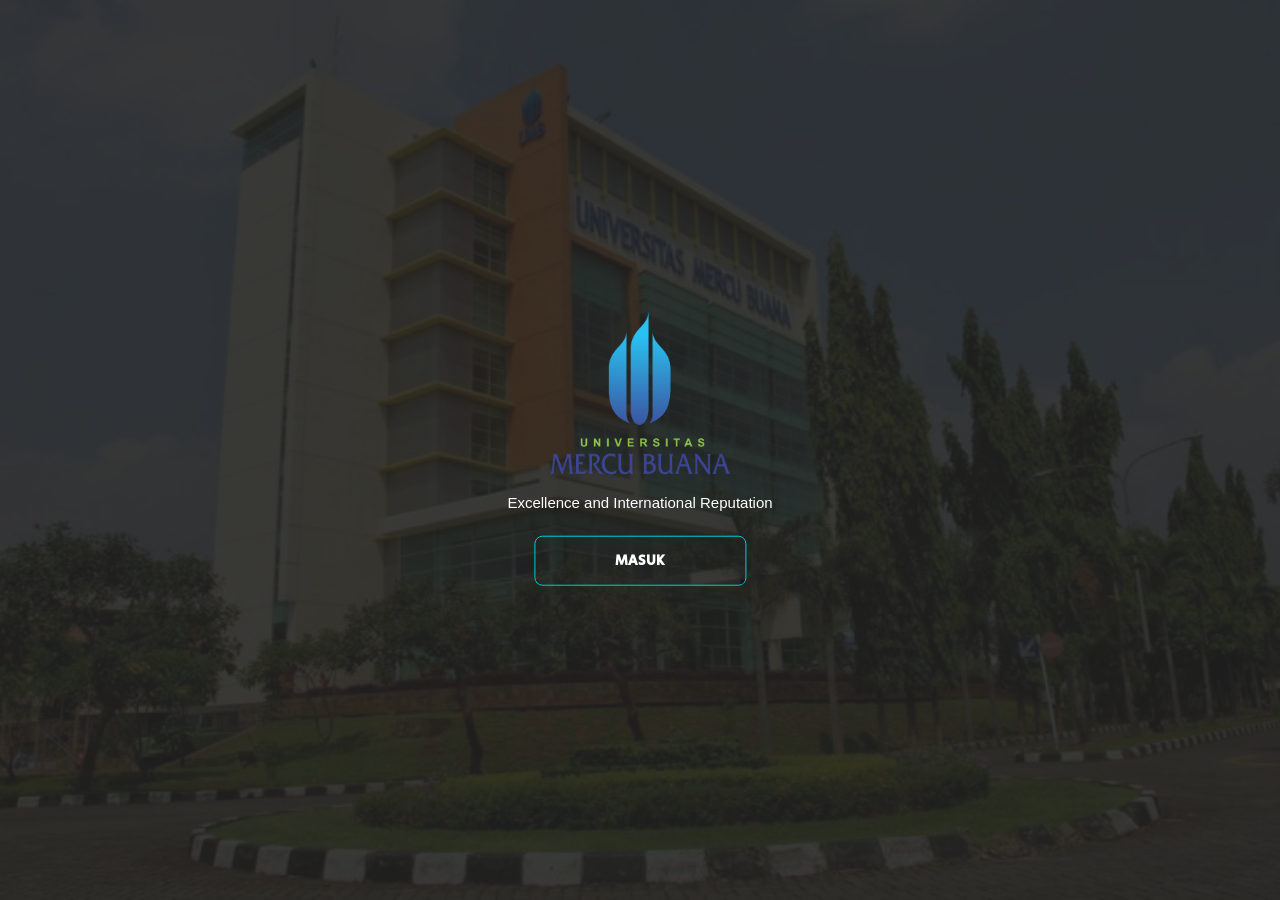
<file: index.html>
<!DOCTYPE html>
<html lang="en">

<head>
    <meta charset="UTF-8">
    <meta http-equiv="X-UA-Compatible" content="IE=edge">
    <meta name="viewport" content="width=device-width, initial-scale=1.0">
    <title>SPORUMB</title>
</head>
<link rel="stylesheet" href="style.css">
<link rel="preconnect" href="https://fonts.googleapis.com">
<link rel="preconnect" href="https://fonts.gstatic.com" crossorigin>
<link
    href="https://fonts.googleapis.com/css2?family=Alexandria:wght@200;300&family=Comfortaa:wght@500&family=Kanit:wght@500&family=Montserrat:wght@300&family=Nunito:wght@300&family=PT+Sans&family=Poppins&family=Secular+One&family=Suez+One&display=swap"
    rel="stylesheet">

<body>
    <div class="background">
        <div class="gelap"></div>
        <div class="kurung">
            <img src="assets/logo mercu.png" alt="">
            <div class="kurung2">
                <p>Excellence and International Reputation</p>
                <button>
                    <div>
                        <span></span>
                        <a href="home.html">MASUK</a>
                    </div>
                </button>
            </div>
        </div>
    </div>
    <!-- <div class="shadow">
        <div class="caption">
            <h2 class="caption-header">Introduce My Brand</h2>
            <p >RellzCatalog Lorem ipsum dolor sit amet consectetur adipisicing elit. Laborum illum natus
                eaque iure quo dicta explicabo, sit eum quisquam molestias, reprehenderit vel voluptatem. Blanditiis
                laudantium voluptate dolorum, veniam quo nihil!
                Aut incidunt nostrum illum tempora fugiat sint maxime explicabo excepturi earum veniam? Iste, ducimus
                eveniet perspiciatis placeat ex tenetur illum dolor cupiditate, ipsum distinctio eum eos blanditiis
                soluta nemo iusto?
                Sed saepe numquam quae earum velit assumenda sapiente vero voluptatum atque iure odit ipsam laborum
                corporis aperiam architecto ex delectus, sint et, harum libero possimus consectetur obcaecati. Sapiente,
                possimus deserunt?
                Reprehenderit, dolorum doloribus hic vel cupiditate, aperiam nulla sit odit fugit incidunt similique.
                Doloremque aliquam ea fugit cum provident, libero similique rerum eaque. Alias eligendi ipsum voluptatum
                id dolorum dolor.
                Ullam rerum reiciendis reprehenderit, repudiandae impedit explicabo illum mollitia numquam! Temporibus
                harum sint consequatur laborum odit possimus deserunt quia, unde fugiat eius accusantium rerum! Hic
                possimus maxime ab veniam voluptate.</p>
        </div>
        <div class="button50">
            <a href="home.html">Shop Now</a>
        </div>
    </div>
    <div class="footer">
        <img src="assets/RC ABSTRAK.png" alt="" id="balap">
    </div> -->
</body>

</html>
</file>
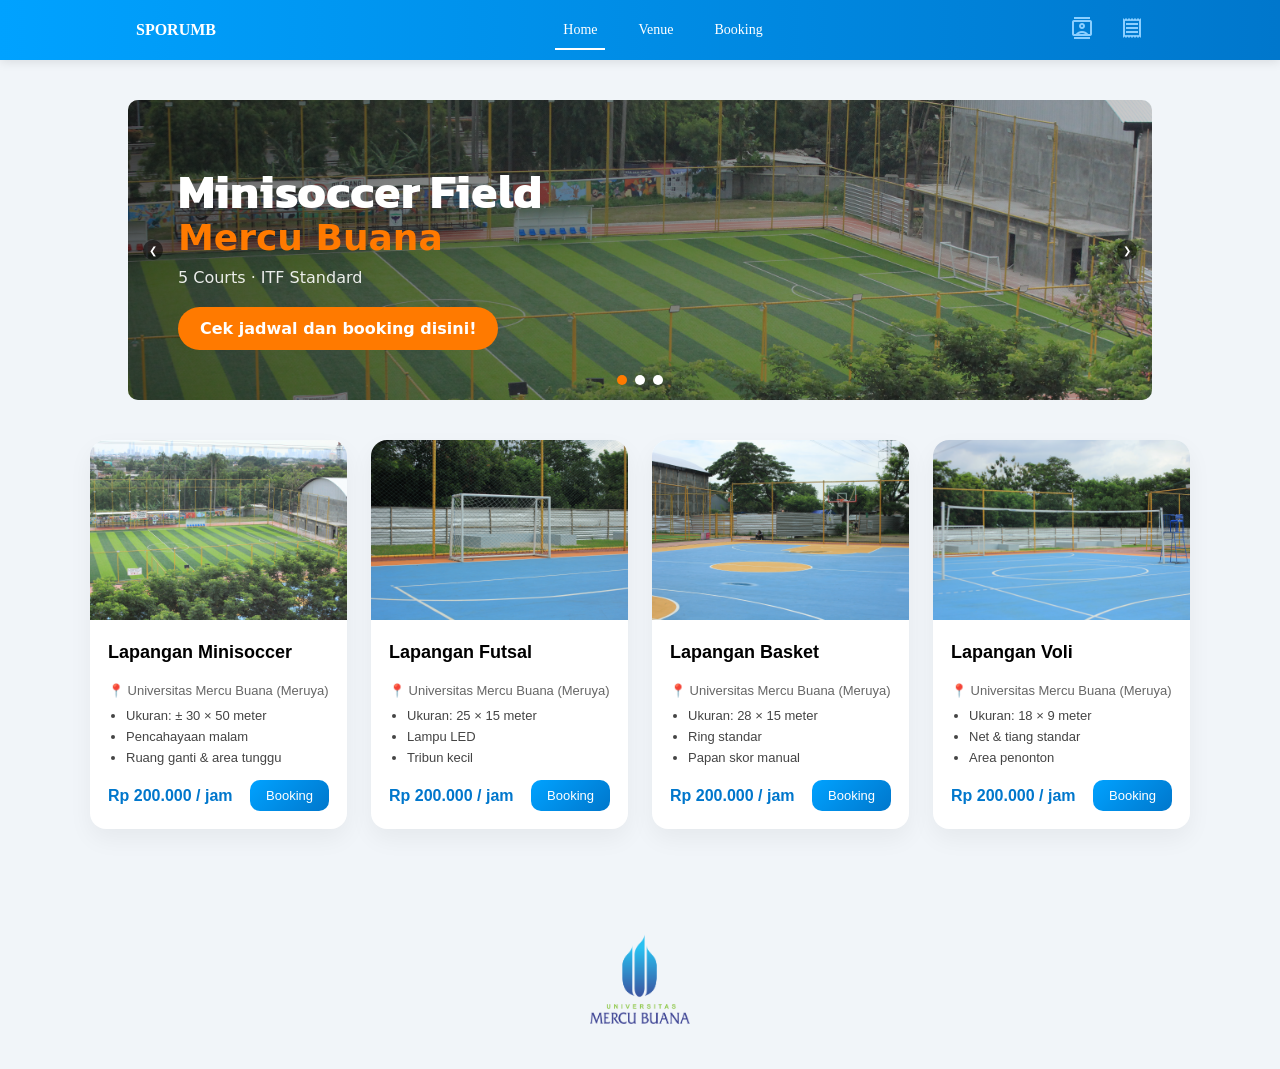
<file: home.html>
<!DOCTYPE html>
<html lang="en">

<head>
    <meta charset="UTF-8">
    <meta http-equiv="X-UA-Compatible" content="IE=edge">
    <meta name="viewport" content="width=device-width, initial-scale=1.0">
    <title>Store</title>
</head>

<link rel="stylesheet" href="style.css">
<link rel="preconnect" href="https://fonts.googleapis.com">
<link rel="preconnect" href="https://fonts.gstatic.com" crossorigin>
<link
    href="https://fonts.googleapis.com/css2?family=Alexandria:wght@200;300&family=Comfortaa:wght@500&family=Kanit:wght@500&family=Montserrat:wght@300&family=Nunito:wght@300&family=PT+Sans&family=Poppins&family=Secular+One&family=Suez+One&display=swap"
    rel="stylesheet">
<link rel="stylesheet"
    href="https://fonts.googleapis.com/css2?family=Material+Symbols+Outlined:opsz,wght,FILL,GRAD@48,500,0,200" />

<body>
    <div class="navbar">
        <div class="navbar-container">
            <div id="sidebar" class="sidebar">
                <h3>Riwayat Booking</h3>
                <div id="invoiceList"></div>
            </div>
            <!-- LEFT : LOGO -->
            <div class="nav-left">
                <!-- <img src="assets/logo mercu.png" alt="Logo"> -->
                <a href="index.html"><span class="brand-text">SPORUMB</span></a>
            </div>

            <!-- CENTER : MENU (OPSIONAL) -->

            <div class="nav-center">
                <a href="home.html" class="nav-link active">Home</a>
                <a href="#venue" class="nav-link">Venue</a>
                <a href="optionBooking.html" class="nav-link">Booking</a>
            </div>


            <!-- RIGHT : ICON -->
            <div class="nav-right">
                <a href="https://api.whatsapp.com/send/?phone=6289531042727&text&type=phone_number&app_absent=0"
                    class="icon-btn">
                    <span class="material-symbols-outlined">contacts</span>
                </a>
                <!-- <a href="index.html" class="icon-btn">
                    <span class="material-symbols-outlined">arrow_back</span>
                </a> -->
                <!-- <span class="counter" id="counter"></span> -->
                <a href="#" onclick="toggleSidebar()" class="icon-btn notif-wrapper">
                    <span class="material-symbols-outlined">receipt</span>
                    <span id="notifBadge" class="notif-badge">0</span>
                </a>

            </div>

        </div>
    </div>


    <div class="shadow2">
        <div class="carousel">
            <div class="carousel-track">

                <div class="slide active" style="background-image:url('assets/minisoccer.JPG')">
                    <div class="overlay">
                        <h1>Minisoccer Field</h1>
                        <h2>Mercu Buana</h2>
                        <p>5 Courts · ITF Standard</p>
                        <a href="#booking" class="btnn">Cek jadwal dan booking disini!</a>
                    </div>
                </div>

                <div class="slide" style="background-image:url('assets/badminton.JPG')">
                    <div class="overlay">
                        <h1>Volly Field</h1>
                        <h2>Premium Field</h2>
                        <p>Standar Nasional · Lighting Night</p>
                        <a href="#booking" class="btnn">Booking sekarang</a>
                    </div>
                </div>

                <div class="slide" style="background-image:url('assets/basket.JPG')">
                    <div class="overlay">
                        <h1>Basket Hall</h1>
                        <h2>Outdoor Court</h2>
                        <p>AC · Standard Nasional</p>
                        <a href="#booking" class="btnn">Lihat jadwal</a>
                    </div>
                </div>

            </div>
            <button class="carousel-btn prev">&#10094;</button>
            <button class="carousel-btn next">&#10095;</button>

            <!-- DOT -->
            <div class="carousel-dots"></div>
        </div>


        <div class="mengurung" id="venue">
            <div class="field-grid">
                <!-- Minisoccer -->
                <div class="field-card">
                    <img src="assets/minisoccer.JPG" alt="Lapangan Minisoccer">

                    <div class="field-content">
                        <h3>Lapangan Minisoccer</h3>
                        <p class="location">📍 Universitas Mercu Buana (Meruya)</p>

                        <ul class="field-info">
                            <li>Ukuran: ± 30 × 50 meter</li>
                            <li>Pencahayaan malam</li>
                            <li>Ruang ganti & area tunggu</li>
                        </ul>

                        <div class="field-footer">
                            <span class="price">Rp 200.000 / jam</span>
                            <button class="btn-book" onclick="goBooking('Lapangan Minisoccer')">
                                Booking
                            </button>
                        </div>
                    </div>
                </div>

                <!-- Futsal -->
                <div class="field-card">
                    <img src="assets/futsal.JPG" alt="Lapangan Futsal">

                    <div class="field-content">
                        <h3>Lapangan Futsal</h3>
                        <p class="location">📍 Universitas Mercu Buana (Meruya)</p>

                        <ul class="field-info">
                            <li>Ukuran: 25 × 15 meter</li>
                            <li>Lampu LED</li>
                            <li>Tribun kecil</li>
                        </ul>

                        <div class="field-footer">
                            <span class="price">Rp 200.000 / jam</span>
                            <button class="btn-book" onclick="goBooking('Lapangan Futsal')">
                                Booking
                            </button>
                        </div>
                    </div>
                </div>

                <!-- Basket -->
                <div class="field-card">
                    <img src="assets/basket.JPG" alt="Lapangan Basket">

                    <div class="field-content">
                        <h3>Lapangan Basket</h3>
                        <p class="location">📍 Universitas Mercu Buana (Meruya)</p>


                        <ul class="field-info">
                            <li>Ukuran: 28 × 15 meter</li>
                            <li>Ring standar</li>
                            <li>Papan skor manual</li>
                        </ul>

                        <div class="field-footer">
                            <span class="price">Rp 200.000 / jam</span>
                            <button class="btn-book" onclick="goBooking('Lapangan Basket')">
                                Booking
                            </button>
                        </div>
                    </div>
                </div>

                <!-- Voli -->
                <div class="field-card">
                    <img src="assets/badminton.JPG" alt="Lapangan Voli">

                    <div class="field-content">
                        <h3>Lapangan Voli</h3>
                        <p class="location">📍 Universitas Mercu Buana (Meruya)</p>


                        <ul class="field-info">
                            <li>Ukuran: 18 × 9 meter</li>
                            <li>Net & tiang standar</li>
                            <li>Area penonton</li>
                        </ul>

                        <div class="field-footer">
                            <span class="price">Rp 200.000 / jam</span>
                            <button class="btn-book" onclick="goBooking('Lapangan Volly')">
                                Booking
                            </button>
                        </div>
                    </div>
                </div>
            </div>
        </div>
        <div class="footer">
            <img src="assets/logo mercu.png" alt="" id="balap">
        </div>
    </div>


    <!-- POPUP SUCCESS -->
    <!-- <div id="successModal" class="modal">
        <div class="modal-box">
            <div class="modal-icon">✔</div>
            <h3>Booking Berhasil</h3>
            <p>Data pemesanan berhasil disimpan.<br>Silakan cek riwayat booking.</p>
            <button onclick="closeModal()">OK</button>
        </div>
    </div> -->

    <div id="appModal" class="modal-overlay">
        <div class="modal-box">
            <div class="modal-icon" id="modalIcon">✔</div>
            <h3 id="modalTitle">Title</h3>
            <p id="modalMessage">Message</p>
            <button onclick="closeModal()" class="modal-btn">OK</button>
        </div>
    </div>



    <script src="script.js"></script>
    <!-- <script src="ini.js"></script> -->
    <script>
        function goBooking(field) {
            window.location.href = `optionBooking.html?field=${encodeURIComponent(field)}`;
        }
    </script>
    <!-- <script>
        document.addEventListener("DOMContentLoaded", function () {

            const track = document.querySelector(".carousel-track");
            const slides = document.querySelectorAll(".slide");
            const dotsContainer = document.querySelector(".carousel-dots");

            const prevBtn = document.querySelector(".carousel-btn.prev");
            const nextBtn = document.querySelector(".carousel-btn.next");

            let index = 0;

            // ===== DOT =====
            slides.forEach((_, i) => {
                const dot = document.createElement("span");
                if (i === 0) dot.classList.add("active");
                dot.addEventListener("click", () => moveToSlide(i));
                dotsContainer.appendChild(dot);
            });

            const dots = document.querySelectorAll(".carousel-dots span");

            // ===== FUNCTION SLIDE =====
            function moveToSlide(i) {
                index = i;
                track.style.transform = `translateX(-${index * 100}%)`;

                dots.forEach(dot => dot.classList.remove("active"));
                dots[index].classList.add("active");
            }

            // ===== BUTTON PREV / NEXT =====
            prevBtn.addEventListener("click", () => {
                index = (index - 1 + slides.length) % slides.length;
                moveToSlide(index);
            });

            nextBtn.addEventListener("click", () => {
                index = (index + 1) % slides.length;
                moveToSlide(index);
            });

            // ===== AUTO SLIDE =====
            setInterval(() => {
                index = (index + 1) % slides.length;
                moveToSlide(index);
            }, 5000);

        });



    </script> -->

</body>

</html>
</file>
<file: style.css>
* {
  padding: 0;
  margin: 0;
  scroll-behavior: smooth;
  box-sizing: border-box;
  scroll-behavior: smooth;
}

body {
  background: #f1f5f9;

}

::-webkit-scrollbar {
  display: none;
}

.background {
  background: url(assets/mercu.jpeg);
  background-size: cover;
  height: 100vh;
  position: relative;
}

.gelap {
  position: relative;
  height: 100vh;
  background-color: rgba(34, 33, 33, 0.88);
}

.kurung {
  position: absolute;
  text-align: center;
  position: absolute;
  top: 50%;
  left: 50%;
  transform: translate(-50%, -50%);
}

.kurung img {
  width: 180px;
  margin: auto;
}

.kurung2 {
  margin-top: 30px;
}

.kurung2 p {
  color: white;
  margin-top: -15px;
  margin-bottom: 25px;
  font-family: 'lexend', sans-serif;
  font-size: 15px;
}

.background .kurung .kurung2 button {
  all: unset;
  /* position:absolute; */
  cursor: pointer;
  /* margin-top: 100px; */
  margin: auto;
}

button div {
  position: relative;
  /* display: inline-block; */
  overflow: hidden;
  border-radius: 8px;
  width: auto;
  height: auto;
  padding: 14px 0;
  /* background: #00cbda; */
  border: 0.1px #00cbda solid;
}

button div::after {
  content: '';
  position: absolute;
  right: 0;
  bottom: 0;
  width: 5px;
  height: 5px;
  background: #0f1923;
  transition: 0.4s;
}

button:hover div:after {
  background: white;
}

button div span {
  position: absolute;
  width: 120%;
  height: 110%;
  transform: translate(-100%, -20px);
  /* background: #0f1923; */
  background: #00cbda;
  clip-path: polygon(8% 0, 100% 0, 95% 100%, 0% 100%);
  transition: 0.4s;
}

button:hover div span {
  transform: translate(-10%, -15px);
}

button div a {
  position: relative;
  text-decoration: none;
  color: #ffffff;
  font-family: 'secular one', sans-serif;
  /* text-transform: uppercase; */
  font-size: 14px;
  font-weight: bold;
  padding: 20px 80px;
}

.caption {
  margin-left: 40px;
  color: white;
  margin-top: 20px;
  font-family: "lexend", sans-serif;


}

.caption .caption-header {
  margin: 0;
  font-size: 40px;
}

p {
  margin-top: 20px;
}

.button50 {
  display: flex;
  justify-content: center;
  align-items: center;
  margin-top: 20px;
  width: 100%;
}

.button50 a {
  padding: 10px;
  text-decoration: none;
  color: white;
  background-color: #00a2ff;
  width: 100px;
  text-align: center;
  font-family: "lexend", sans-serif;
  font-weight: 600;
  border-radius: 10px;
}

.button50 a:hover {
  background-color: #000000;
  transition: all .2s ease-in-out;
}

.shadow {
  height: 300px;
  /* background-color: #ffffff; */
  box-shadow: 6px 6px 6px 0px rgba(0, 0, 0, 0.4);
}

.shadow1 {
  height: 600px;
  /* background-color: #ffffff; */
  box-shadow: 6px 6px 6px 0px rgba(0, 0, 0, 0.4);
}

.shadow2 {
  height: 780px;
  width: 100%;
  /* background-color: #ffffff; */
  /* box-shadow: 6px 6px 6px 0px rgba(0, 0, 0, 0.4); */
}

.footer {
  display: flex;
  align-items: center;
  justify-content: center;
  width: 100%;
  height: 200px;
  /* background-color: #1d1d1d; */
  /* margin-top: 20px; */
}

.footer img {
  width: 100px;
  margin-top: 20px;
}


.navbar {
  position: fixed;
  top: 0;
  width: 100%;
  height: 60px;
  background: linear-gradient(90deg, #00a2ff, #0077cc);
  z-index: 10000;
  box-shadow: 0 2px 10px rgba(0, 0, 0, 0.1);
}

.navbar-container {
  width: 80%;
  height: 100%;
  margin: auto;
  display: flex;
  align-items: center;
  justify-content: space-between;
}

/* LEFT */
.nav-left {
  display: flex;
  align-items: center;
  gap: 10px;
}

.nav-left img {
  width: 50px;
}

.brand-text {
  color: #fff;
  font-weight: 600;
  font-size: 16px;
  font-family: gotham;
}

/* CENTER */
.nav-center {
  display: flex;
  align-items: center;
  justify-content: center;
  gap: 25px;
  margin-left: 40px;
  font-family: gotham;
}

.nav-link {
  color: #e5f3ff;
  text-decoration: none;
  font-size: 14px;
  font-weight: 500;
  position: relative;
  padding: 6px 0;
}

.nav-link::after {
  content: "";
  position: absolute;
  left: 0;
  bottom: -4px;
  width: 0;
  height: 2px;
  background: #fff;
  transition: 0.3s;
}

.nav-link:hover::after,
.nav-link.active::after {
  width: 100%;
}



/* RIGHT */
.nav-right {
  display: flex;
  gap: 10px;
}

/* .icon-btn:hover {
  background-color: aliceblue;
  color: black;
  transition: .3s ease-in-out;
  border-radius: 10px;
} */

.navbar .icon-btn {
  color: #8bcfff;
  text-align: center;
  padding: 8px;
  text-decoration: none;
  font-family: gotham;
  transition: all 0.25s ease;
}

.icon-btn:hover {
  /* background: #fff;
    color: #0077cc; */
  color: white;
  /* border-radius: 100%; */
  transition: all ease-in-out .2s;
}

.navbar a {
  float: right;
  display: block;
  color: white;
  text-align: center;
  padding: 8px;
  text-decoration: none;
  font-family: gotham;
  /* margin-left: 5px; */
}

.notif-wrapper {
  position: relative;
}

.notif-badge {
  position: absolute;
  top: -6px;
  right: -6px;
  background: #ef4444;
  color: white;
  font-size: 11px;
  font-weight: bold;
  min-width: 18px;
  height: 18px;
  padding: 0 5px;
  border-radius: 999px;
  display: flex;
  align-items: center;
  justify-content: center;
  display: none;
}




div .gallery {
  /* border: 1px solid #ccc; */
  margin-top: 15px;
  border-radius: 20px;
  text-align: center;
  width: 450px;
  background-color: #ffffff;
  border: 1px solid #e5e7eb;
  /* border tipis modern */
  border-radius: 12px;
  padding: 20px;
  box-shadow: 0 4px 12px rgba(0, 0, 0, 0.08);
  /* soft shadow */
}

div.gallery img {
  width: 100%;
  height: auto;
  border-radius: 20px 20px 0 0;
  cursor: default;
  margin-top: 10px;
}

div.desc {
  padding: 10px;
  text-align: center;
  color: rgb(0, 0, 0);
}

.desc p {
  margin-top: -10px;
  font-family: poppins, sans-serif
}

.tombol3 {
  /* background-color: rgb(175, 175, 175); */
  background-color: white;
  padding: 8px 16px;
  text-decoration: none;
  color: #00a2ff;
  font-family: lexend, sans-serif;
  font-weight: 650;
  font-size: 14px;
  border-radius: 8px;
  border: 1.5px solid #00a2ff;
  margin-top: 10px;
  /* box-shadow: 0 4px 8px rgba(255, 106, 42, 0.35); */
  transition: all 0.25s ease;
}

.tombol3:hover {
  color: white;
  /* background-color: #ff6a2a; */
  background: linear-gradient(135deg, #00a2ff, #0077cc);
  box-shadow: 0 6px 12px #00a2ff;
  transform: translateY(-1.5px);
  transition: all ease-in-out .2s;
}

.tombol3:active {
  transform: scale(0.96);
}



/* .responsive {
  display: flex;
  justify-content: center;
  align-items: center;
  padding: 0 8px;
  float: left;
  width: 25%;

}

.responsive .gallery .shop-item-title {
  text-align: center;
  color: rgb(0, 0, 0);
  font-family: gotham, sans serif;
  font-size: large;
}

.responsive .gallery .shop-item-title p {
  margin-top: 10px;
}

@media only screen and (max-width: 700px) {
  .responsive {
    width: 49.99999%;
    margin: 6px 0;
  }
}

@media only screen and (max-width: 500px) {
  .responsive {
    width: 50%;
  }

  .responsive .gallery {
    border-radius: 13px;
  }

  .responsive .gallery a img {
    border-radius: 12px 12px 0 0;
  }
}

.clearfix:after {
  content: "";
  display: table;
  clear: both;
} */



.field-grid {
  width: 100%;
  margin: auto;
  display: grid;
  grid-template-columns: repeat(auto-fit, minmax(200px, 1fr));
  gap: 24px;
  padding: 40px 0;
}

.field-card {
  background: #fff;
  border-radius: 16px;
  overflow: hidden;
  box-shadow: 0 10px 25px rgba(0, 0, 0, 0.05);
  transition: 0.3s ease;
  font-family: 'Franklin Gothic Medium', 'Arial Narrow', Arial, sans-serif;
}

.field-card:hover {
  transform: translateY(-1px);
  box-shadow: 0 18px 35px rgba(0, 0, 0, 0.08);
}

.field-card img {
  width: 100%;
  height: 180px;
  object-fit: cover;
}

.field-content {
  padding: 18px;
}

.field-content h3 {
  font-size: 18px;
  font-weight: 600;
  margin-bottom: 6px;
}

.location {
  font-size: 13px;
  color: #666;
  margin-bottom: 10px;
}

.field-info {
  font-size: 13px;
  color: #444;
  padding-left: 18px;
  margin-bottom: 15px;
}

.field-info li {
  margin-bottom: 6px;
}

.field-footer {
  display: flex;
  justify-content: space-between;
  align-items: center;
}

.price {
  font-weight: 600;
  color: #0077cc;
}

.btn-book {
  background: linear-gradient(135deg, #00a2ff, #0077cc);
  color: #fff;
  border: none;
  padding: 8px 16px;
  border-radius: 10px;
  cursor: pointer;
  font-size: 13px;
  transition: 0.3s;
  font-family: 'Franklin Gothic Medium', 'Arial Narrow', Arial, sans-serif;
}

.btn-book:hover {
  opacity: 0.5;
  transform: scale(1.01);
}








.main2 {
  display: flex;
  justify-content: space-between;
  width: 100%;
  margin-top: 60px;
}

.main {
  width: 400px;
  height: 520px;
  border-color: #fafafa;
  margin: 0 auto;
  padding-top: 20px;
  border-radius: 10px;
  border: 1px solid #eeeeee;
  background-color: white;
  margin-top: 30px;
}

.img1 {
  background-image: url(assets/dewo.jpg);
  /* background-color: ; */
  background-size: cover;
  border-radius: 100px;
  width: 150px;
  height: 150px;
  margin: 0 auto;
  border: 1px solid #eaeaea;
}

.img2 {
  background-image: url(assets/padil.jpg);
  /* background-color: ; */
  background-size: cover;
  border-radius: 100px;
  width: 150px;
  height: 150px;
  margin: 0 auto;
  border: 1px solid #eaeaea;
}

.img3 {
  background-image: url(assets/hardiyan.jpg);
  /* background-color: ; */
  background-size: cover;
  border-radius: 100px;
  width: 150px;
  height: 150px;
  margin: 0 auto;
  border: 1px solid #eaeaea;
}

h1 {
  text-align: center;
  font-size: 30px;
  margin: 0;
  font-weight: bold;
  color: #6944ff;
  margin-top: 10px;
  font-family: 'Kanit', sans-serif
}

.text {
  text-align: center;
  font-size: 15px;
  margin: 0;
  color: #324e63;
  font-family: 'Secular One', sans-serif;
  font-weight: 100;
}

.text2 {
  margin-top: 20px;
  /* background-color: #00838B; */
}

.text2 p {
  width: auto;
  color: #324e63;
  text-align: center;
  font-family: 'Montserrat', sans-serif;
}

.sosmed {
  display: flex;
  justify-content: center;
  margin-top: 150px;
}

.sosmed img {
  width: 20px;
  padding: 3px;
}

.title {
  color: white;
  text-align: center;
}

.content {
  margin-right: 20px;
}

.mengurung {
  width: 1100px;
  margin: 0 auto;
}


.desc .tombol4 {
  background-color: aliceblue;
  padding: 8px;
  text-decoration: none;
  color: black;
  font-family: lexend, sans-serif;
  font-weight: 650;
  font-size: 14px;
  border-radius: 8px;
  border: 0;
  margin-top: 30px;
}




.carousel {
  position: relative;
  width: 80%;
  height: 300px;
  overflow: hidden;
  border-radius: 10px;
  margin: auto;
  margin-top: 100px;
}

.carousel-track {
  display: flex;
  height: 100%;
  transition: transform 0.8s ease-in-out;
}

.slide {
  min-width: 100%;
  height: 100%;
  background-size: cover;
  background-position: center;
  position: relative;
  z-index: 1;
}

.slide::after {
  content: "";
  position: absolute;
  inset: 0;
  background: linear-gradient(to right, rgba(0, 0, 0, 0.6), rgba(0, 0, 0, 0.2));
  z-index: 1;
}

.overlay {
  position: absolute;
  z-index: 2;
  bottom: 50px;
  left: 50px;
  color: #fff;
  max-width: 500px;
  font-family: system-ui, -apple-system, BlinkMacSystemFont, 'Segoe UI', Roboto, Oxygen, Ubuntu, Cantarell, 'Open Sans', 'Helvetica Neue', sans-serif;
}

.overlay h1 {
  font-size: 48px;
  font-weight: 700;
  color: white;
}

.overlay h2 {
  font-size: 36px;
  color: #ff7a00;
  margin-top: -10px;
}

.overlay p {
  margin: 10px 0 20px;
  font-size: 16px;
  opacity: 0.9;
}

.btnn {
  display: inline-block;
  background: #ff7a00;
  color: #fff;
  padding: 12px 22px;
  border-radius: 30px;
  text-decoration: none;
  font-weight: 600;
  transition: 0.3s;
}

.btnn:hover {
  background: #ff5e00;
}

/* DOT */
.carousel-dots {
  position: absolute;
  bottom: 15px;
  width: 100%;
  display: flex;
  justify-content: center;
  gap: 8px;
  z-index: 3;
  /* ⬅️ penting */
}

.carousel-dots span {
  width: 10px;
  height: 10px;
  background: #ffffff;
  border-radius: 50%;
  cursor: pointer;
  transition: 0.3s;
}

.carousel-dots span.active {
  background: #ff7a00;
}

.carousel-btn {
  position: absolute;
  top: 50%;
  transform: translateY(-50%);
  background: rgba(0, 0, 0, 0.5);
  color: #fff;
  border: none;
  width: 20px;
  height: 20px;
  border-radius: 50%;
  font-size: 10px;
  cursor: pointer;
  z-index: 4;
  transition: 0.3s;
}

.carousel-btn:hover {
  background: rgba(0, 0, 0, 0.75);
}

.carousel-btn.prev {
  left: 15px;
}

.carousel-btn.next {
  right: 15px;
}



.sidebar {
  position: fixed;
  top: 50px;
  right: -320px;
  width: 300px;
  height: 100%;
  background: #ffffff;
  box-shadow: -4px 0 10px rgba(0, 0, 0, 0.1);
  padding: 15px;
  transition: 0.3s ease;
  z-index: 999;
  overflow: auto;
  scroll-behavior: smooth;
}

.sidebar h3 {
  font-family: 'Franklin Gothic Medium', 'Arial Narrow', Arial, sans-serif;
  color: #0077cc;
  text-align: center;
}

/* scrollbar kecil */
.sidebar::-webkit-scrollbar {
  width: 6px;
}

.sidebar::-webkit-scrollbar-thumb {
  background: #cbd5e1;
  border-radius: 10px;
}

.sidebar.active {
  right: 0;
}

.invoice-item {
  border-bottom: 1px solid #e5e7eb;
  padding: 10px 0;
  font-size: 13px;
}


.booking-item {
  border: 1px solid #e5e7eb;
  padding: 10px;
  border-radius: 8px;
  margin-bottom: 10px;
  font-size: 13px;
}


.dikurung {
  display: flex;
  justify-content: center;
  padding-top: 70px;
}

.containerrr {
  width: 100%;
  max-width: 500px;
  background-color: #ffffff;
  border: 1px solid #e5e7eb;
  /* border tipis modern */
  border-radius: 12px;
  padding: 20px;
  box-shadow: 0 4px 12px rgba(0, 0, 0, 0.08);
  /* soft shadow */
}

.field-info {
  /* text-align: center; */
  margin-bottom: 15px;
}

.field-name {
  font-weight: 600;
  font-size: 15px;
}

.field-desc {
  font-size: 12px;
  color: #64748b;
}


.containerrr h2 {
  text-align: center;
  margin-bottom: 20px;
  font-weight: 600;
}


/* input[type="date"] {
            width: 113px;
            padding: 7px;
            margin-bottom: 15px;
            border: none;
            font-family: gotham;
            font-size: 13px;
            background-color: #b9ffd3;
        } */

.date-wrapper {
  margin-bottom: 20px;
}

.date-wrapper label {
  font-size: 13px;
  font-weight: 600;
  display: block;
  margin-bottom: 6px;
  color: #334155;
}

#date {
  width: 100%;
  padding: 12px 14px;
  border-radius: 10px;
  border: 1.5px solid #e5e7eb;
  font-size: 14px;
  cursor: pointer;
  transition: 0.25s ease;
}

#date:focus {
  outline: none;
  border-color: #ff3d00;
  box-shadow: 0 0 0 3px rgba(255, 61, 0, 0.15);
}

input {
  width: 100%;
  padding: 12px 14px;
  border-radius: 10px;
  border: 1.5px solid #e5e7eb;
  font-size: 14px;
  cursor: pointer;
  transition: 0.25s ease;
}

select {
  width: 100%;
  padding: 12px 14px;
  border-radius: 10px;
  border: 1.5px solid #e5e7eb;
  font-size: 14px;
  cursor: pointer;
  transition: 0.25s ease;
  margin-top: 10px;
}

.slots {
  display: grid;
  grid-template-columns: 1fr 1fr;
  gap: 10px;
}

.slot {
  background: white;
  border-radius: 8px;
  padding: 10px;
  text-align: center;
  cursor: pointer;
  border: 2px solid transparent;
}

.slot.booked {
  background: #9ca3af;
  color: white;
  cursor: not-allowed;
  opacity: 0.8;
}

.slot.available {
  border: 2px solid #0077cc;
}

.slot.available:hover {
  transform: scale(1.03);
  transition: 0.2s;
}

.slot.selected {
  background: #0077cc;
  color: white;
}



.status {
  font-size: 12px;
  margin-top: 5px;
}

.summary {
  background: white;
  margin-top: 20px;
  padding: 15px;
  border-radius: 8px;
}

.confirmm {
  width: 100%;
  padding: 12px;
  background: #0077cc;
  color: white;
  border: none;
  border-radius: 8px;
  font-weight: bold;
  margin-top: -25px;
  cursor: pointer;
}

.download {
  width: 100%;
  padding: 12px;
  background: #0077cc;
  color: white;
  border: none;
  border-radius: 8px;
  font-weight: bold;
  margin-top: 15px;
  cursor: pointer;
}

.kurung-sidebar {
  font-family: 'Franklin Gothic Medium', 'Arial Narrow', Arial, sans-serif;
}

.wrapper {
  display: flex;
  justify-content: center;
  padding-top: 70px;
}

.card {
  width: 420px;
  background: #fff;
  border-radius: 12px;
  padding: 20px;
  box-shadow: 0 4px 12px rgba(0, 0, 0, .1);
}

.h2 {
  text-align: center;
}

.toggle {
  display: flex;
  gap: 10px;
  margin: 15px 0;
}

.toggle .buttonn {
  flex: 1;
  padding: 10px;
  border-radius: 8px;
  border: none;
  cursor: pointer;
  background: #e5e7eb;
  color: #888888;
}


.toggle .buttonn.active {
  background: linear-gradient(135deg, #00a2ff, #0077cc);
  color: white;
}

/* .internal {
            background: #22c55e;
            color: #fff;
        }

        .external {
            background: #ff6a00;
            color: #fff;
        } */

input {
  width: 100%;
  padding: 10px;
  margin-top: 10px;
}



/* .confirm {
            background: #ff6a00;
            color: #fff;
            border: none;
            width: 100%;
            padding: 12px;
            margin-top: 15px;
            border-radius: 8px;
        } */



/* ===== MODAL ===== */
.modal {
  position: fixed;
  inset: 0;
  background: rgba(0, 0, 0, 0.5);
  display: none;
  align-items: center;
  justify-content: center;
  z-index: 999;
}

.modal.active {
  display: flex;
}

.modal-box {
  background: #fff;
  padding: 30px;
  width: 320px;
  border-radius: 16px;
  text-align: center;
  animation: scaleIn 0.3s ease;
}

.modal-icon {
  width: 60px;
  height: 60px;
  background: #22c55e;
  color: white;
  font-size: 30px;
  border-radius: 50%;
  display: flex;
  align-items: center;
  justify-content: center;
  margin: auto;
  margin-bottom: 15px;
}

.modal-box h3 {
  margin-bottom: 10px;
}

.modal-box p {
  font-size: 14px;
  color: #555;
}

.modal-box button {
  margin-top: 20px;
  padding: 10px 20px;
  border: none;
  border-radius: 10px;
  background: #00a2ff;
  color: white;
  cursor: pointer;
}

@keyframes scaleIn {
  from {
    transform: scale(0.8);
    opacity: 0;
  }

  to {
    transform: scale(1);
    opacity: 1;
  }
}


.modal-overlay {
  position: fixed;
  inset: 0;
  background: rgba(0, 0, 0, .45);
  display: none;
  align-items: center;
  justify-content: center;
  z-index: 9999;
  backdrop-filter: blur(4px);
}

.modal-box {
  background: white;
  width: 90%;
  max-width: 360px;
  padding: 24px;
  border-radius: 16px;
  text-align: center;
  animation: pop .3s ease;
}

.modal-icon {
  width: 60px;
  height: 60px;
  margin: auto;
  border-radius: 50%;
  display: flex;
  align-items: center;
  justify-content: center;
  font-size: 28px;
  color: white;
  margin-bottom: 12px;
}

.modal-box h3 {
  margin: 6px 0;
}

.modal-box p {
  font-size: 14px;
  color: #555;
}

.modal-btn {
  margin-top: 16px;
  padding: 10px 20px;
  border: none;
  background: #2563eb;
  color: white;
  border-radius: 8px;
  cursor: pointer;
}

.modal-btn:hover {
  background: #1e40af;
}

.success {
  background: #22c55e;
}

.warning {
  background: #f59e0b;
}

.error {
  background: #ef4444;
}

@keyframes pop {
  from {
    transform: scale(.8);
    opacity: 0;
  }

  to {
    transform: scale(1);
    opacity: 1;
  }
}


/* =========================
   RESPONSIVE MOBILE
   ========================= */
@media (max-width: 768px) {

  /* ===== NAVBAR ===== */
  .navbar-container {
    width: 92%;
  }

  .nav-center {
    display: none;
    /* hide menu tengah */
  }

  .brand-text {
    font-size: 14px;
  }

  /* ===== CAROUSEL ===== */
  .carousel {
    width: 95%;
    height: 220px;
    margin-top: 80px;
  }

  .overlay {
    left: 20px;
    bottom: 25px;
    max-width: 85%;
  }

  .overlay h1 {
    font-size: 22px;
  }

  .overlay h2 {
    font-size: 18px;
    margin-top: 0;
  }

  .overlay p {
    font-size: 13px;
  }

  .btnn {
    padding: 8px 16px;
    font-size: 13px;
  }

  .carousel-btn {
    width: 28px;
    height: 28px;
    font-size: 14px;
  }

  /* ===== VENUE GRID ===== */
  .mengurung {
    width: 92%;
  }

  .field-grid {
    width: 100%;
    margin: auto;
    display: grid;
    grid-template-columns: repeat(auto-fit, minmax(125px, 1fr));
    gap: 24px;
    padding: 40px 0;
  }

  .field-card {
    width: 100%;
  }

  .field-card img {
    height: 160px;
  }

  .field-content h3 {
    font-size: 16px;
  }

  .price {
    font-size: 14px;
  }

  .btn-book {
    padding: 6px 14px;
    font-size: 12px;
  }

  /* ===== SIDEBAR ===== */
  .sidebar {
    width: 100%;
    right: -100%;
  }

  .sidebar.active {
    right: 0;
  }

  /* ===== FOOTER ===== */
  .footer {
    height: 150px;
  }

  .footer img {
    width: 80px;
  }

}
</file>
